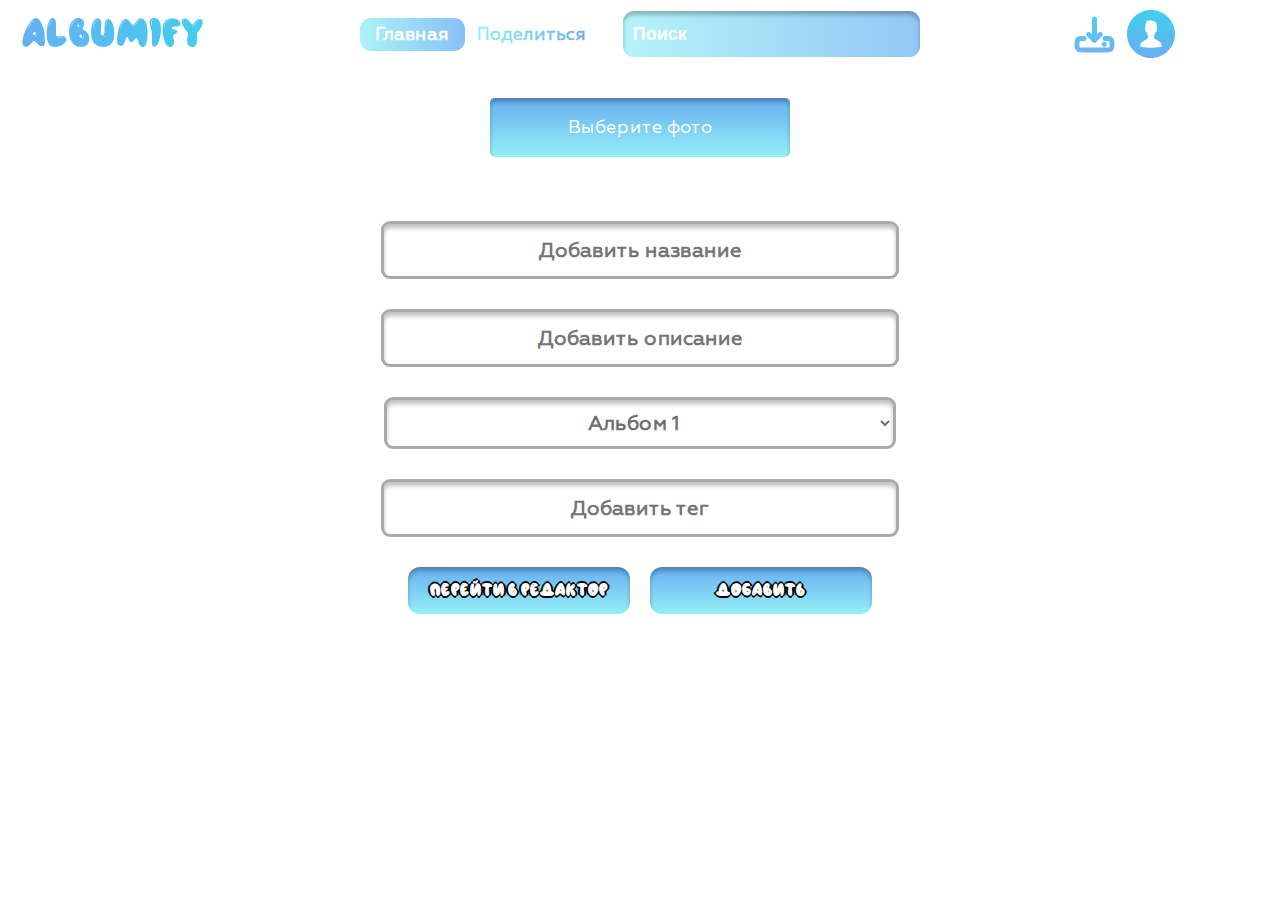
<file: add_content.html>
<!DOCTYPE html>
<html lang="en">
<head>
    <meta charset="UTF-8">
    <meta name="viewport" content="width=device-width, initial-scale=1.0">
    <link rel="stylesheet" href="./Styles/add_content.css">
    <title>Добавление контента</title>
</head>
<body>
    <header>
        <div class="logo_section">
            <h1>Albumify</h1>
        </div>
        <div class="nav">
            <div class="nav_btns">
                <button class="nav_btn1"><h1>Главная</h1></button>
                <button class="nav_btn2"><h1>Поделиться</h1></button>
            </div>
            <div class="nav_search">
                <input type="search" placeholder="Поиск">
            </div>
        </div>
        <div class="user_section">
            <img src="./Images/download.svg" alt="">
            <img src="./Images/user.svg" alt="">
        </div>
    </header>

    <main>
        <div class="container">
            <figure class="image-container">
                <img id="chosen-image">
                <figcaption id="file-name"></figcaption>
            </figure>
    
            <input type="file" id="upload-button" >
            <label for="upload-button">
              Выберите фото
            </label>
        </div>
        <div class="info_container">
            <input class="info" type="text" placeholder="Добавить название">
            <input class="info" type="text" placeholder="Добавить описание">
            <select class="albums">
                <option>Альбом 1</option>
                <option>Альбом 2</option> 
              </select>
            <input class="info" type="text" placeholder="Добавить тег">
            <div class="btn_container">
                <button class="btn_create">Перейти в редактор</button>
                <button class="btn_create">Добавить</button> 
            </div>

        </div>
        
    </main>

    <script>
        let uploadButton = document.getElementById("upload-button");
        let chosenImage = document.getElementById("chosen-image");
        let fileName = document.getElementById("file-name");

        uploadButton.onchange = () => {
            let reader = new FileReader();
            reader.readAsDataURL(uploadButton.files[0]);
            reader.onload = () => {
                chosenImage.setAttribute("src",reader.result);
            }
            fileName.textContent = uploadButton.files[0].name;
        }
    </script>
</body>
</html>
</file>
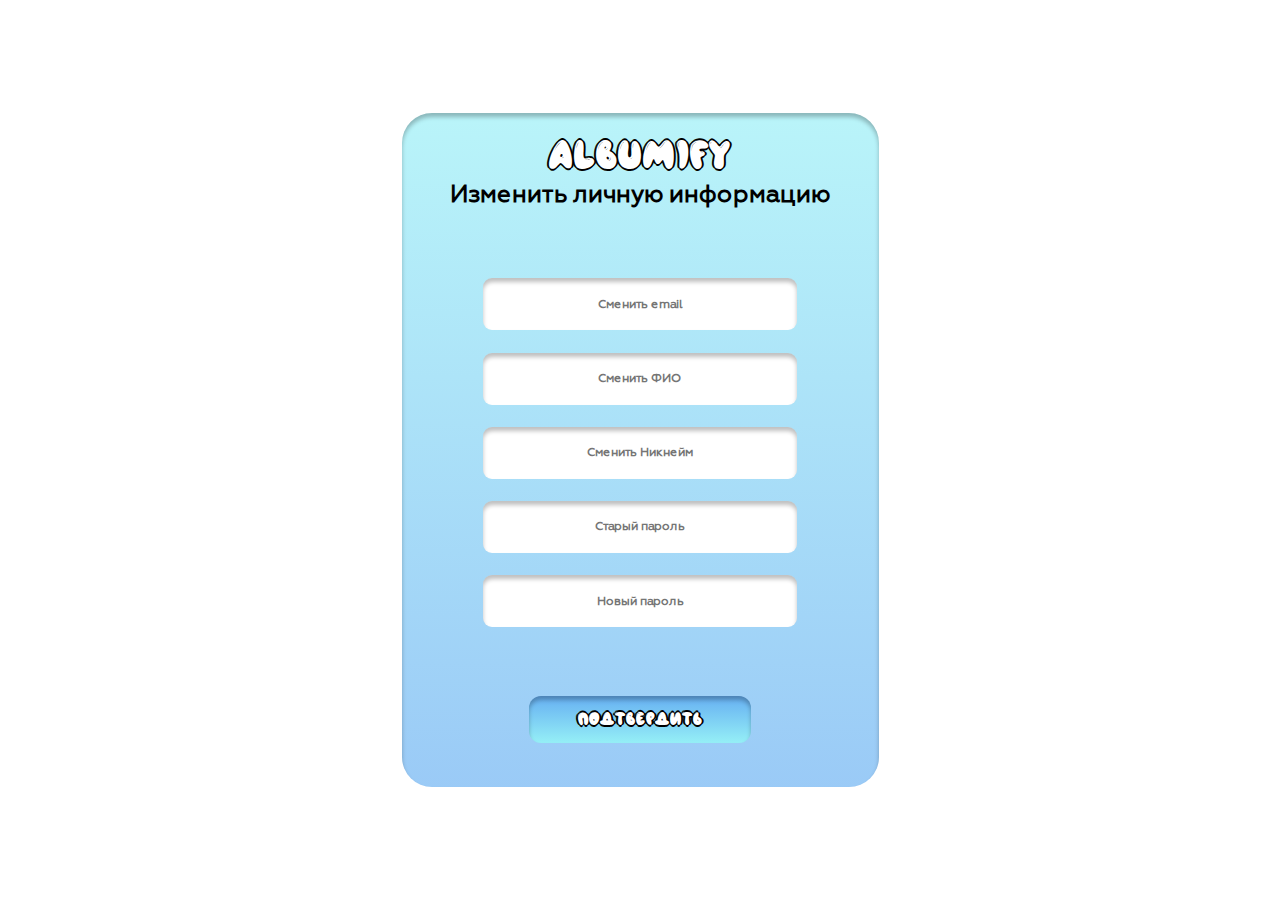
<file: change_profile.html>
<!DOCTYPE html>
<html lang="en">
<head>
    <meta charset="UTF-8">
    <meta name="viewport" content="width=device-width, initial-scale=1.0">
    <link rel="stylesheet" href="./Styles/change_profile.css">
    <title>change profile</title>
</head>
<body>
    <form>
        <h1>Albumify</h1>
        <h2>Изменить личную информацию</h2>
        
        <div class="input_form">
        <input type="email" placeholder="Сменить email">
        <input type="text" placeholder="Сменить ФИО">
        <input type="text" placeholder="Сменить Никнейм">
        <input type="password" placeholder="Старый пароль">
        <input type="password" placeholder="Новый пароль">
        </div>
        <button class="btn_login">Подтвердить</button>
        
    </form>
</body>
</html>
</file>
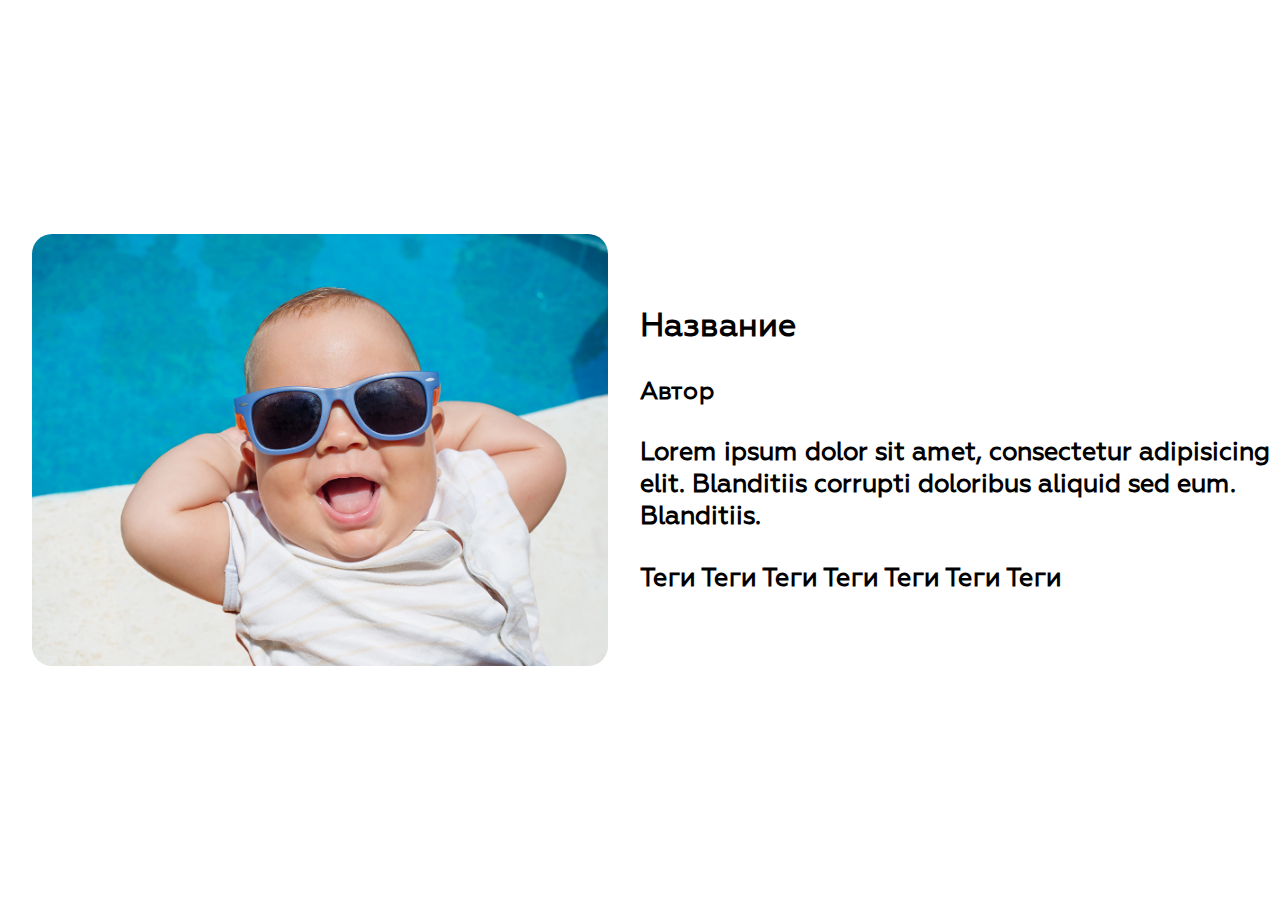
<file: content.html>
<!DOCTYPE html>
<html lang="en">
<head>
    <meta charset="UTF-8">
    <meta name="viewport" content="width=device-width, initial-scale=1.0">
    <link rel="stylesheet" href="./Styles/content.css">
    <title>content</title>
</head>
<body>
    <main>
        <div class="photo">
            <img src="./Images/logo_user.jpg" alt="">
        </div>
        <div class="info">
            <h1>Нaзвание</h1>
            <h2>Автор</h2>
            <h3>Lorem ipsum dolor sit amet, consectetur adipisicing elit. Blanditiis corrupti doloribus aliquid sed eum. Blanditiis.</h3>
            <h3> Теги Теги Теги Теги Теги Теги Теги</h3>
        </div>
    </main>
</body>
</html>
</file>
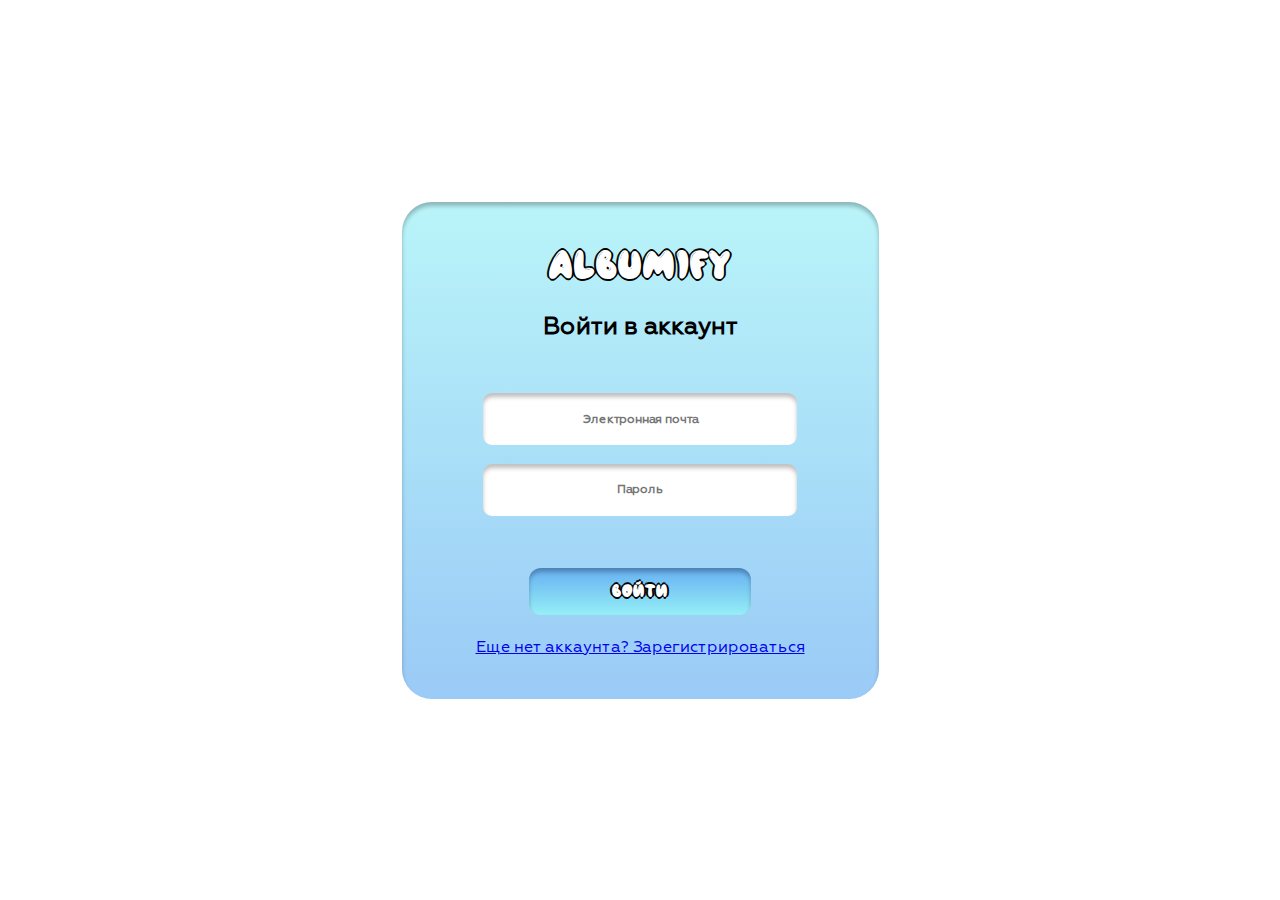
<file: login.html>
<!DOCTYPE html>
<html lang="en">
<head>
    <meta charset="UTF-8">
    <meta name="viewport" content="width=device-width, initial-scale=1.0">
    <link rel="stylesheet" href="./Styles/login.css">
    <title>Вход</title>
</head>
<body>
    <form>
        <h1>Albumify</h1>
        <h2>Войти в аккаунт</h2>
        
        <div class="input_form">
        <input type="email" placeholder="Электронная почта">
        <input type="password" placeholder="Пароль">
        </div>
        <button class="btn_login">Войти</button>

        <a href="./registration.html" class="link">Еще нет аккаунта? Зарегистрироваться</a>
    </form>
</body>
</html>
</file>
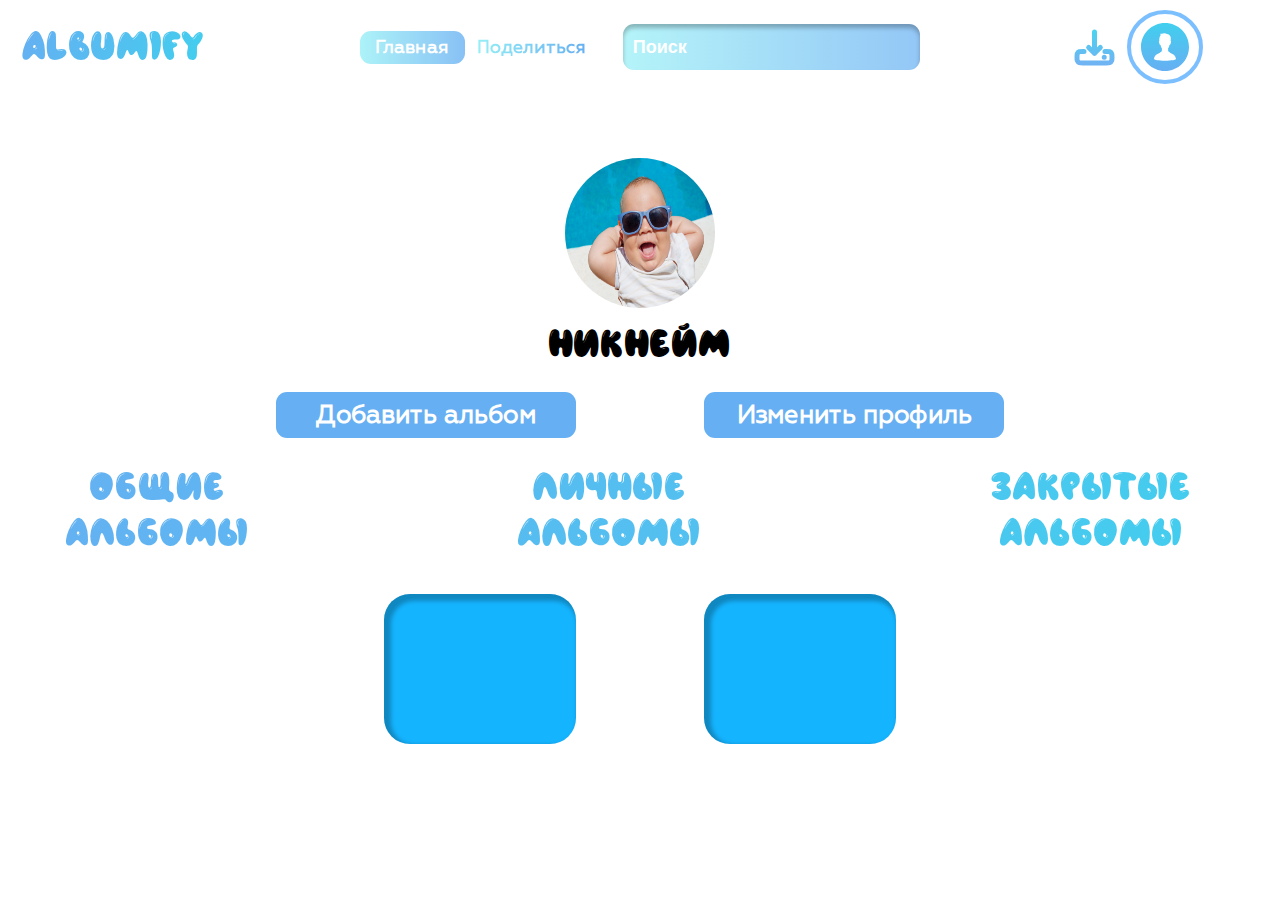
<file: profile.html>
<!DOCTYPE html>
<html lang="en">
<head>
    <meta charset="UTF-8">
    <meta name="viewport" content="width=device-width, initial-scale=1.0">
    <link rel="stylesheet" href="./Styles/profile.css">
    <title>Личный кабинет</title>
</head>
<body>
    <header>
        <div class="logo_section">
            <h1>Albumify</h1>
        </div>
        <div class="nav">
            <div class="nav_btns">
                <button class="nav_btn1"><h1>Главная</h1></button>
                <button class="nav_btn2"><h1>Поделиться</h1></button>
            </div>
            <div class="nav_search">
                <input type="search" placeholder="Поиск">
            </div>
        </div>
        <div class="user_section">
            <img src="./Images/download.svg" alt="">
            <img src="./Images/profile_user.svg" alt="">
        </div>
    </header>

    <main>
        <div class="person_information">
            <img src="./Images/logo_user.jpg" alt="" width="150px" height="150px">
            <h1>Никнейм</h1> 
        </div>
        <div class="btn_container">
            <!--  -->
            <a href="#popup2"><button class="btn_profile">Добавить альбом</button></a>

            <div id="popup2" class="overlay light">
                <div class="popup">
                    <a class="cancel" href="#">✕</a> 
                    <div class="content">
                        <div>Создание альбома</div>
                        <input type="text" placeholder="Название">
                        <input type="text" placeholder="Описание">
                        
                        <form class="type">
                            <div class="checkboxes">
                                <label>Публичный</label>
                                <input type="checkbox">
                            </div>
                            <div class="checkboxes">
                                <label>Приватный</label>
                                <input type="checkbox">
                            </div>
                            <div class="checkboxes">
                                <label>Закрытый</label>
                                <input type="checkbox">
                            </div>
                        </form>
                        
                        <button class="Btn_Popup">Создать</button>
                    </div>
                </div>
            </div>
            <!--  -->

            <a href="./"><button class="btn_profile">Изменить профиль</button></a>            
        </div>

        <div class="text_container">
            <div class="text">Общие альбомы</div>
            <div class="text">Личные альбомы</div>
            <div class="text">Закрытые альбомы</div>
        </div>

        <div class="albums">
            <div class="album"></div>
            <div class="album"></div>
        </div>
    </main>
</body>
</html>
</file>
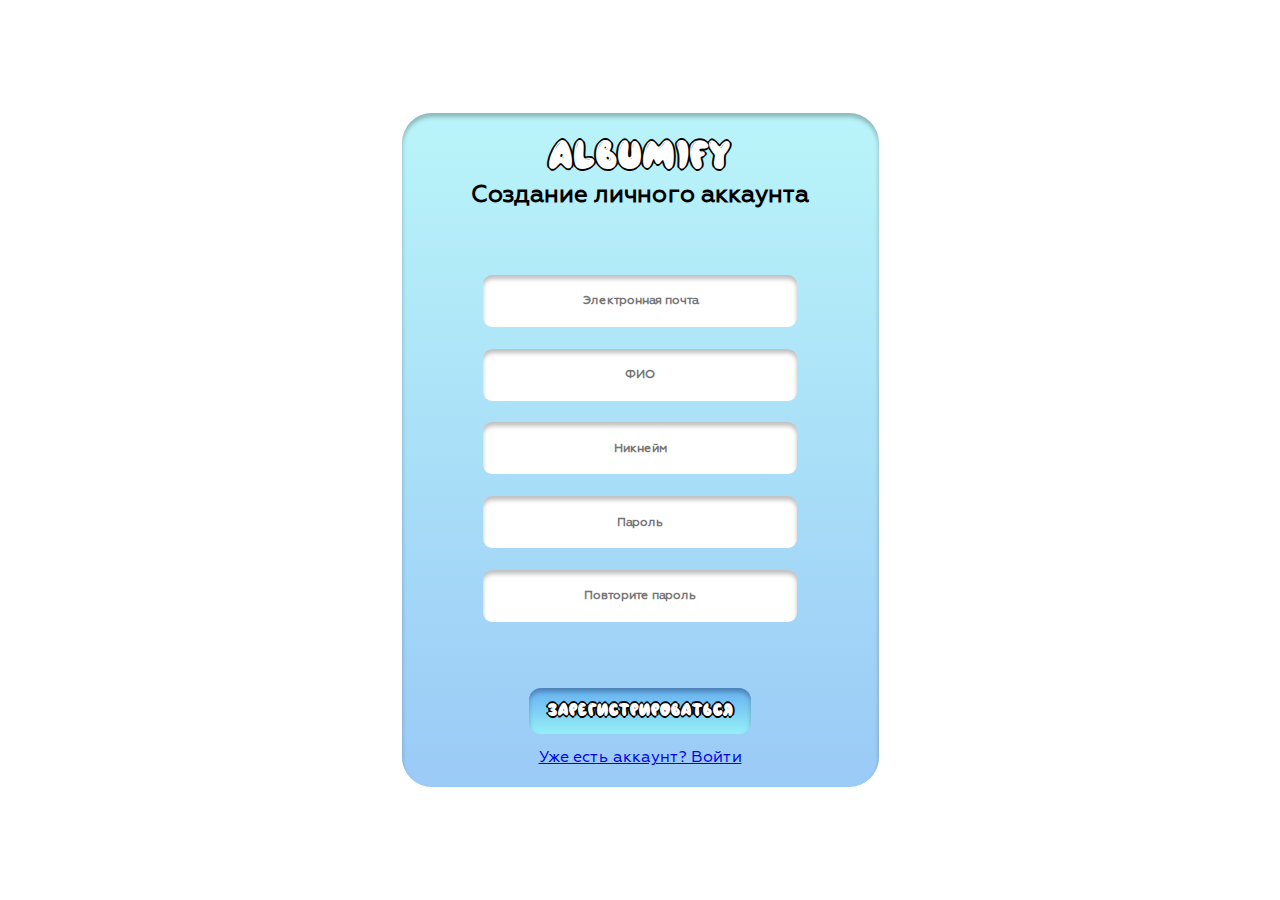
<file: registration.html>
<!DOCTYPE html>
<html lang="en">
<head>
    <meta charset="UTF-8">
    <meta name="viewport" content="width=device-width, initial-scale=1.0">
    <link rel="stylesheet" href="./Styles/registration.css">
    <title>Регистрация</title>
</head>
<body>
    <form>
        <h1>Albumify</h1>
        <h2>Создание личного аккаунта</h2>
        
        <div class="input_form">
        <input type="email" placeholder="Электронная почта">
        <input type="text" placeholder="ФИО">
        <input type="text" placeholder="Никнейм">
        <input type="password" placeholder="Пароль">
        <input type="password" placeholder="Повторите пароль">
        </div>
        <button class="btn_login">Зарегистрироваться</button>

        <a href="./login.html" class="link">Уже есть аккаунт? Войти</a>
    </form>
</body>
</html>
</file>
<file: Styles/add_content.css>
@font-face {
    font-family: Airfool;
    src: url(../Fonts/Airfool.woff);
}
@font-face {
    font-family: Geometria;
    src: url(../Fonts/Geometria-Regular.woff);
}


*{
    margin: 0;
    padding: 0;
}
header{
    padding: 10px 20px;
    max-width: 100%;
    display: flex;
    align-items: center;
    gap: 5%;
}
.logo_section{
    width: 15%;
    display: flex;
    align-items: center;
    justify-content: center;
}
.nav{
    display: flex;
    justify-content: center;
    width: 60%;
    gap: 5%;
}
.user_section{
    width: 10%;
}
.logo_section h1{
    font-family: Airfool;
    font-weight: 400;
    font-size: 41px;
    background: linear-gradient(114deg, #15b4ff 0%, #66aff2 0.01%, #41cfee 100%);
    background-clip: text;
    -webkit-background-clip: text;
    -webkit-text-fill-color: transparent;
}
.nav_btns{
    display: flex;
    align-items: center;
    justify-content: space-around;
    gap: 5%;
}
.nav_btn1{
    width: 117px;
    height: 33px;
    border-radius: 11px;
    border: none;
    background: linear-gradient(90deg, rgba(149, 239, 246, 0.78) 0%, rgba(102, 175, 242, 0.78) 100%);
}
.nav_btn1 h1{
    font-family: Geometria;
    font-weight: 700;
    font-size: 18px;
    text-align: center;
    color: #fff;
    text-shadow: 0 3px 4px 0 rgba(0, 0, 0, 0.25);
}
.nav_btn2{
    background: none;
    border: none;
}
.nav_btn2 h1{
    font-family: Geometria;
    font-weight: 700;
    font-size: 18px;
    text-align: center;
    background: linear-gradient(90deg, #95eff6 0%, #66aff2 100%);
    background-clip: text;
    -webkit-background-clip: text;
    -webkit-text-fill-color: transparent;
}
.nav_search{
    width: 40%;
}
.nav_search input[type="search"]{
    border-radius: 11px;
    border: none;
    width: 100%;
    height: 46px;

    box-shadow: inset 0 4px 4px 0 rgba(0, 0, 0, 0.25);
    background: linear-gradient(90deg, rgba(149, 239, 246, 0.7) 0%, rgba(102, 175, 242, 0.7) 100%);

    font-family: var(Geometria);
    font-weight: 700;
    font-size: 18px;
    color: #fff;
    text-shadow: 0 4px 4px 0 rgba(0, 0, 0, 0.25);
    padding: 5px;
}
.nav_search input[type="search"]::placeholder {
    padding: 5px;
    font-family: var(Geometria);
    font-weight: 700;
    font-size: 18px;
    color: #fff;
    text-shadow: 0 4px 4px 0 rgba(0, 0, 0, 0.25);
}
input:focus {outline: none;}
.user_section{
    display: flex;
    align-items: center;
    justify-content: start;
    gap: 10%;
}

.person_information{
    display: flex;
    align-items: center;
    justify-content: center;
    flex-direction: column;
    margin-top: 5%;
}

.person_information img{
    border-radius: 100%;
}
.person_information h1{
    margin-top: 1%;
    font-family: Airfool;
    font-weight: 400;
    font-size: 40px;
    text-align: center;
    color: #000;
}


.image-container{
    width: 90%;
    margin: 0 auto 30px auto;
}
.image-container img{
    display: block;
    position: relative;
    max-width: 100%;
    max-height: 400px;
    margin: auto;
}
figcaption{
    margin: 20px 0 30px 0;
    text-align: center;
    color: #2a292a;
}
input[type="file"]{
    display: none;
}
label{
    display: block;
    position: relative;
    box-shadow: inset 0 4px 4px 0 rgba(0, 0, 0, 0.25);
    background: linear-gradient(360deg, #95eff6 0%, #66aff2 100%);
    border: none;
    font-family: Geometria;
    font-weight: 400;
    font-size: 18px;
    text-align: center;
    color: #fff;

    text-align: center;
    width: 300px;
    padding: 18px 0;
    border-radius: 5px;
    margin: auto;
    cursor: pointer;
}

.info_container{
    display: flex;
    flex-direction: column;
    align-items: center;
    justify-content: center;

    margin-top: 5%;
    gap: 30px;
}
.info, select, option{
    border-radius: 9px;
    width: 40%;
    height: 52px;

    box-shadow: inset 0 4px 4px 0 rgba(0, 0, 0, 0.25);
    background: #fff;
    border: solid #aaa;

    font-weight: 700;
    font-size: 20px;
    text-align: center;
    color: #707070;
    font-family: Geometria;
}
.btn_container{
    display: flex;
    flex-wrap: wrap;
    gap: 20px;
    align-items: center;
    justify-content: center;
}
.btn_create{
    display: flex;
    align-items: center;
    justify-content: center;
    width: 20%;
    margin-bottom: 1%;
    cursor: pointer;

    border-radius: 12px;
    width: 222px;
    height: 47px;


    box-shadow: inset 0 4px 4px 0 rgba(0, 0, 0, 0.25);
    background: linear-gradient(360deg, #95eff6 0%, #66aff2 100%);
    border: none;

    font-family: Airfool;
    font-weight: 400;
    font-size: 18px;
    text-align: center;
    color: #fff;

    text-shadow:
    2px 0 black,
    0 -2px black,
    -2px 0 black,
    0 2px black;
}

@media (max-width:500px) {
    .logo_section h1{
        font-size: 31px;
    }
    .nav_btn1{
        width: 80px;  
    }
    .nav_btn1 h1, .nav_btn2 h1{
        font-size: 16px;
    }
    .logo_section h1{
        font-size: 20px;
    }
    .nav_btn1, .nav_btn2{
        display: none;
    }
    .nav_search{
        width: 80%;
    }
    .nav_search input[type="search"]{
        height: 30px;
    }
    .user_section img{
        width: 80%;
    }
    .user_section img{
        width: 30px;
        height: 30px;
    }

    .info, .albums{
        width: 70%;
    }
}
</file>
<file: Styles/change_profile.css>
@font-face {
    font-family: Airfool;
    src: url(../Fonts/Airfool.woff);
}
@font-face {
    font-family: Geometria;
    src: url(../Fonts/Geometria-Regular.woff);
}

*{
    margin: 0;
    padding: 0;
}
body{
    height: 100vh;
    display: flex;
    align-items: center;
    justify-content: center;
}

form{
    margin: 10px;
    box-shadow: inset 0 4px 4px 0 rgba(0, 0, 0, 0.25);
    background: linear-gradient(180deg, rgba(149, 239, 246, 0.66) 0%, rgba(102, 175, 242, 0.66) 100%);

    border-radius: 30px;
    width: 437px;
    height: 634px;

    display: flex;
    flex-direction: column;
    align-items: center;

    padding: 20px;
}

form h1{
    font-family: Airfool;
    font-weight: 400;
    font-size: 41px;
    text-align: center;
    color: #fff;

    text-shadow:
    2px 0 black,
    0 -2px black,
    -2px 0 black,
    0 2px black;
}

form h2{
    font-family: Geometria;
    font-weight: 700;
    font-size: 24px;
    text-align: center;
    color: #000;
}

.input_form{
    height: 70%;
    padding: 5%;

    display: flex;
    flex-direction: column;
    align-items: center;
    justify-content: center;
    gap: 5%;
}

.input_form input{
    border-radius: 9px;
    width: 314px;
    height: 52px;

    box-shadow: inset 0 4px 4px 0 rgba(0, 0, 0, 0.25);
    background: #fff;
    border: none;

    font-weight: 700;
    font-size: 12px;
    text-align: center;
    color: #000;
    font-family: Geometria;
}

.btn_login{
    cursor: pointer;

    border-radius: 12px;
    width: 222px;
    height: 47px;

    box-shadow: inset 0 4px 4px 0 rgba(0, 0, 0, 0.25);
    background: linear-gradient(360deg, #95eff6 0%, #66aff2 100%);
    border: none;

    font-family: Airfool;
    font-weight: 400;
    font-size: 18px;
    text-align: center;
    color: #fff;

    text-shadow:
    2px 0 black,
    0 -2px black,
    -2px 0 black,
    0 2px black;
}

.link{
    margin-top: 3%;
    font-family: Geometria;
}
</file>
<file: Styles/content.css>
@font-face {
    font-family: Geometria;
    src: url(../Fonts/Geometria-Regular.woff);
}


*{
    margin: 0;
    padding: 0;
}
main{
    width: 100vw;
    height: 100vh;
    display: flex;
    flex-direction: row;
    align-items: center;
    justify-content: space-around;
}

.photo{
    display: flex;
    align-items: center;
    justify-content: center;

}
.photo img{
    width: 90%;
    border-radius: 20px;
}

.info{
    display: flex;
    flex-direction: column;
    gap: 30px;
    
    max-width: 50%;
    font-family: Geometria;
}
h3{
    font-size: 25px;
}

@media (max-width: 800px) {
    main{
        flex-wrap: wrap;
        gap: 30px;
    }
    .info{
        max-width: 90%;
        align-items: center;
    }
}
</file>
<file: Styles/login.css>
@font-face {
    font-family: Airfool;
    src: url(../Fonts/Airfool.woff);
}
@font-face {
    font-family: Geometria;
    src: url(../Fonts/Geometria-Regular.woff);
}

*{
    margin: 0;
    padding: 0;
}
body{
    height: 100vh;
    display: flex;
    align-items: center;
    justify-content: center;
}

form{
    margin: 10px;
    box-shadow: inset 0 4px 4px 0 rgba(0, 0, 0, 0.25);
    background: linear-gradient(180deg, rgba(149, 239, 246, 0.66) 0%, rgba(102, 175, 242, 0.66) 100%);

    border-radius: 30px;
    width: 437px;
    height: 457px;

    display: flex;
    flex-direction: column;
    align-items: center;

    padding: 20px;
}

form h1{
    font-family: Airfool;
    font-weight: 400;
    font-size: 41px;
    text-align: center;
    color: #fff;
    margin-bottom: 5%;
    margin-top: 5%;

    text-shadow:
    2px 0 black,
    0 -2px black,
    -2px 0 black,
    0 2px black;
}

form h2{
    font-family: Geometria;
    font-weight: 700;
    font-size: 24px;
    text-align: center;
    color: #000;
}

.input_form{
    height: 40%;
    padding: 5%;

    display: flex;
    flex-direction: column;
    align-items: center;
    justify-content: center;
    gap: 10%;
}

.input_form input{
    border-radius: 9px;
    width: 314px;
    height: 52px;

    box-shadow: inset 0 4px 4px 0 rgba(0, 0, 0, 0.25);
    background: #fff;
    border: none;

    font-weight: 700;
    font-size: 12px;
    text-align: center;
    color: #000;
    font-family: Geometria;
}

.btn_login{
    cursor: pointer;

    border-radius: 12px;
    width: 222px;
    height: 47px;

    box-shadow: inset 0 4px 4px 0 rgba(0, 0, 0, 0.25);
    background: linear-gradient(360deg, #95eff6 0%, #66aff2 100%);
    border: none;

    font-family: Airfool;
    font-weight: 400;
    font-size: 18px;
    text-align: center;
    color: #fff;

    text-shadow:
    2px 0 black,
    0 -2px black,
    -2px 0 black,
    0 2px black;
}
.link{
    margin-top: 5%;
    font-family: Geometria;
}
</file>
<file: Styles/profile.css>
@font-face {
    font-family: Airfool;
    src: url(../Fonts/Airfool.woff);
}
@font-face {
    font-family: Geometria;
    src: url(../Fonts/Geometria-Regular.woff);
}


*{
    margin: 0;
    padding: 0;
}
header{
    padding: 10px 20px;
    max-width: 100%;
    display: flex;
    align-items: center;
    gap: 5%;
}
.logo_section{
    width: 15%;
    display: flex;
    align-items: center;
    justify-content: center;
}
.nav{
    display: flex;
    justify-content: center;
    width: 60%;
    gap: 5%;
}
.user_section{
    width: 10%;
}
.logo_section h1{
    font-family: Airfool;
    font-weight: 400;
    font-size: 41px;
    background: linear-gradient(114deg, #15b4ff 0%, #66aff2 0.01%, #41cfee 100%);
    background-clip: text;
    -webkit-background-clip: text;
    -webkit-text-fill-color: transparent;
}
.nav_btns{
    display: flex;
    align-items: center;
    justify-content: space-around;
    gap: 5%;
}
.nav_btn1{
    width: 117px;
    height: 33px;
    border-radius: 11px;
    border: none;
    background: linear-gradient(90deg, rgba(149, 239, 246, 0.78) 0%, rgba(102, 175, 242, 0.78) 100%);
}
.nav_btn1 h1{
    font-family: Geometria;
    font-weight: 700;
    font-size: 18px;
    text-align: center;
    color: #fff;
    text-shadow: 0 3px 4px 0 rgba(0, 0, 0, 0.25);
}
.nav_btn2{
    background: none;
    border: none;
}
.nav_btn2 h1{
    font-family: Geometria;
    font-weight: 700;
    font-size: 18px;
    text-align: center;
    background: linear-gradient(90deg, #95eff6 0%, #66aff2 100%);
    background-clip: text;
    -webkit-background-clip: text;
    -webkit-text-fill-color: transparent;
}
.nav_search{
    width: 40%;
}
.nav_search input[type="search"]{
    border-radius: 11px;
    border: none;
    width: 100%;
    height: 46px;

    box-shadow: inset 0 4px 4px 0 rgba(0, 0, 0, 0.25);
    background: linear-gradient(90deg, rgba(149, 239, 246, 0.7) 0%, rgba(102, 175, 242, 0.7) 100%);

    font-family: var(Geometria);
    font-weight: 700;
    font-size: 18px;
    color: #fff;
    text-shadow: 0 4px 4px 0 rgba(0, 0, 0, 0.25);
    padding: 5px;
}
.nav_search input[type="search"]::placeholder {
    padding: 5px;
    font-family: var(Geometria);
    font-weight: 700;
    font-size: 18px;
    color: #fff;
    text-shadow: 0 4px 4px 0 rgba(0, 0, 0, 0.25);
}
input:focus {outline: none;}
.user_section{
    display: flex;
    align-items: center;
    justify-content: start;
    gap: 10%;
}

.person_information{
    display: flex;
    align-items: center;
    justify-content: center;
    flex-direction: column;
    margin-top: 5%;
}

.person_information img{
    border-radius: 100%;
}
.person_information h1{
    margin-top: 1%;
    font-family: Airfool;
    font-weight: 400;
    font-size: 40px;
    text-align: center;
    color: #000;
}

.btn_container{
    display: flex;
    flex-direction: row;
    align-items: center;
    justify-content: center;
    gap: 10%;
    margin-top: 2%;
}
.btn_profile{
    cursor: pointer;
    border-radius: 11px;
    height: 46px;
    width: 300px;
    background: #66aff2;

    font-family: Geometria;
    font-weight: 700;
    font-size: 25px;
    text-align: center;
    color: #fff;
    text-shadow: 0 4px 5px 0 rgba(0, 0, 0, 0.25);
    border: none;
}
.text_container{
    display: flex;
    align-items: center;
    justify-content: center;
    gap: 10%;
    margin-top: 2%;

    font-family: Airfool;
    font-weight: 400;
    font-size: 40px;
    text-align: center;
    background: linear-gradient(114deg, #15b4ff 0%, #66aff2 0.01%, #41cfee 100%);
    background-clip: text;
    -webkit-background-clip: text;
    -webkit-text-fill-color: transparent;

}
.text{
    cursor: pointer;
}
.albums{
    display: flex;
    align-items: center;
    justify-content: center;
    gap: 10%;
    margin-top: 3%;

}
.album{
    width: 15%;
    height: 150px;
    box-shadow: inset 4px 4px 4px 3px rgba(0, 0, 0, 0.25);
    background: #15b4ff;
    border-radius: 26px;
}

@media (max-width:500px) {
    .logo_section h1{
        font-size: 31px;
    }
    .nav_btn1{
        width: 80px;  
    }
    .nav_btn1 h1, .nav_btn2 h1{
        font-size: 16px;
    }
    .logo_section h1{
        font-size: 20px;
    }
    .nav_btn1, .nav_btn2{
        display: none;
    }
    .nav_search{
        width: 80%;
    }
    .nav_search input[type="search"]{
        height: 30px;
    }
    .user_section img{
        width: 80%;
    }
    .user_section img{
        width: 30px;
        height: 30px;
    }
    .btn_profile{
        width: 100px;
        font-size: 15px;
    }
    .text_container{
        font-size: 20px;
    }
    .popup{
        width: 80%;
    }
    .type{
        font-size: 10px;
    }
    .album{
        width: 70%;
        height: 100px;
    }
    .albums{
        flex-direction: column;
        gap: 30px;
    }
}

.type{
    display: flex;
    align-items: center;
    justify-content: space-between;

    font-size: 25px;
}
@media (max-width:1250px){
    .type{
        font-size: 18px;
    }
}
@media (max-width:800px){
    .type{
        font-size: 14px;
    }
    .album{
        width: 70%;
        height: 100px;
    }
    .albums{
        flex-direction: column;
        gap: 30px;
    }
}


@media (min-width:501px){
    .popup{
        width: 40%;
    }
}



.overlay {
    width: 100%;
    height: 100%;
    position: absolute;
    top: 0;
    bottom: 0;
    left: 0;
    right: 0;
    background: rgba(0,0,0,0.5);
    transition: opacity 200ms;
    visibility: hidden;
    opacity: 0;
    
}
.overlay .light {
    background: rgba(255,255,255,0.5);
    
  }
  .overlay:target {
    visibility: visible;
    opacity: 1;
    
  }
  
  .cancel {
    width: 10%;
    color: #FD96AB;
}
a{
    text-decoration: none;
}
.content{
    display: flex;
    flex-direction: column;
    align-items: center;
    justify-content: center;
    gap: 20px;
    margin-bottom: 10%;
    font-family: Airfool;
    padding: 0 30px;
}
.Btn_Popup{
    cursor: pointer;
    margin-top: 5%;
    margin-bottom: 0;
    width: 70%;
    height: 40px;

    box-shadow: inset 0 4px 4px 0 rgba(0, 0, 0, 0.25);
    background: linear-gradient(360deg, #95eff6 0%, #66aff2 100%);
    border: none;
    border-radius: 12px;

    font-family: Airfool;
    font-weight: 400;
    font-size: 18px;
    text-align: center;
    color: #fff;
    text-shadow:
    2px 0 black,
    0 -2px black,
    -2px 0 black,
    0 2px black;
}

.content input{
    width: 100%;
    height: 30px;
    border-radius: 10px;
    font-family: Geometria;
    font-size: 20px;
    color: #666;
    border: solid 0.5px #666;
    padding: 5px 10px;
}

.cancel {
    text-shadow: none;
}
.popup {
    color: #15b4ff;
    font-size: 35px;
    text-shadow:
    2px 0 black,
    0 -2px black,
    -2px 0 black,
    0 2px black;

    border-radius: 20px;
	margin: 150px auto;
	padding: 20px;
	background: #fff;
	border: 1px solid #666;
	box-shadow: 0 0 50px rgba(0,0,0,0.5);
	position: relative;
}
.popup .light & {
    border-color: #aaa;
    box-shadow: 0 2px 10px rgba(0,0,0,0.25);
  }
.popup .close {
    position: absolute;
    width: 20px;
    height: 20px;
    top: 20px;
    right: 20px;
    opacity: 0.8;
    transition: all 200ms;
    font-size: 24px;
    font-weight: bold;
    text-decoration: none;
    color: #666;
  }
.close:hover {
      opacity: 1;
    }
  
.close .content {
    max-height: 400px;
    overflow: auto;
  }
</file>
<file: Styles/registration.css>
@font-face {
    font-family: Airfool;
    src: url(../Fonts/Airfool.woff);
}
@font-face {
    font-family: Geometria;
    src: url(../Fonts/Geometria-Regular.woff);
}

*{
    margin: 0;
    padding: 0;
}
body{
    height: 100vh;
    display: flex;
    align-items: center;
    justify-content: center;
}

form{
    margin: 10px;
    box-shadow: inset 0 4px 4px 0 rgba(0, 0, 0, 0.25);
    background: linear-gradient(180deg, rgba(149, 239, 246, 0.66) 0%, rgba(102, 175, 242, 0.66) 100%);

    border-radius: 30px;
    width: 437px;
    height: 634px;

    display: flex;
    flex-direction: column;
    align-items: center;

    padding: 20px;
}

form h1{
    font-family: Airfool;
    font-weight: 400;
    font-size: 41px;
    text-align: center;
    color: #fff;

    text-shadow:
    2px 0 black,
    0 -2px black,
    -2px 0 black,
    0 2px black;
}

form h2{
    font-family: Geometria;
    font-weight: 700;
    font-size: 24px;
    text-align: center;
    color: #000;
}

.input_form{
    height: 70%;
    padding: 5%;

    display: flex;
    flex-direction: column;
    align-items: center;
    justify-content: center;
    gap: 5%;
}

.input_form input{
    border-radius: 9px;
    width: 314px;
    height: 52px;

    box-shadow: inset 0 4px 4px 0 rgba(0, 0, 0, 0.25);
    background: #fff;
    border: none;

    font-weight: 700;
    font-size: 12px;
    text-align: center;
    color: #000;
    font-family: Geometria;
}

.btn_login{
    cursor: pointer;

    border-radius: 12px;
    width: 222px;
    height: 47px;

    box-shadow: inset 0 4px 4px 0 rgba(0, 0, 0, 0.25);
    background: linear-gradient(360deg, #95eff6 0%, #66aff2 100%);
    border: none;

    font-family: Airfool;
    font-weight: 400;
    font-size: 18px;
    text-align: center;
    color: #fff;

    text-shadow:
    2px 0 black,
    0 -2px black,
    -2px 0 black,
    0 2px black;
}

.link{
    margin-top: 3%;
    font-family: Geometria;
}
</file>
